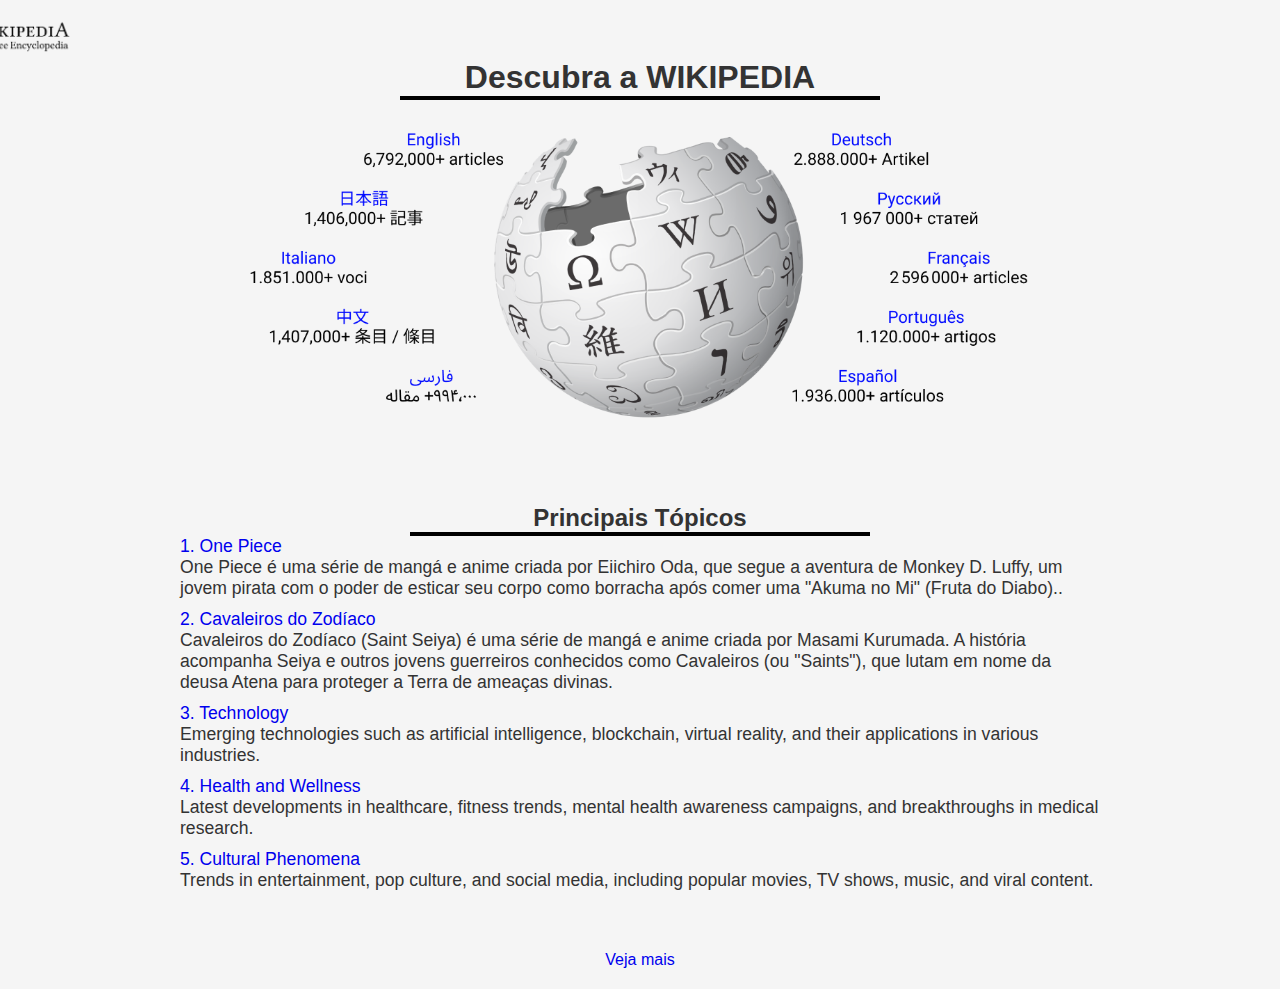
<file: index.html>
<!DOCTYPE html>
<html lang="pt-br">
<head>
    <meta charset="UTF-8">
    <meta name="viewport" content="width=device-width, initial-scale=1.0">
    <title>Wikipedia</title>
    <link rel="stylesheet" href="index.css">
</head>
<body>
    <div class="container">
        <nav>
            <img src="logoWiki.png" alt="Globo Wikipedia" class="nav-globo">
        </nav>
        <header>
            <h1>Descubra a WIKIPEDIA</h1>
        </header>

        <section class="languages">
            <img src="mundoWiki.png" alt="Globo Wikipedia" class="globe">
        </section>

        <section class="topics">
            <h2>Principais Tópicos</h2>
            <ul>
                <li> <a href="onepiece.html">1. One Piece</a> 
                    <p>One Piece é uma série de mangá e anime criada por Eiichiro Oda, que segue a aventura de Monkey D. Luffy, um jovem pirata com o poder de esticar seu corpo como borracha após comer uma "Akuma no Mi" (Fruta do Diabo)..</p>
                </li>
                <li><a href="cavaleiros.html">2. Cavaleiros do Zodíaco</a>
                    <p>Cavaleiros do Zodíaco (Saint Seiya) é uma série de mangá e anime criada por Masami Kurumada. A história acompanha Seiya e outros jovens guerreiros conhecidos como Cavaleiros (ou "Saints"), que lutam em nome da deusa Atena para proteger a Terra de ameaças divinas.</p>
                </li>
                <li><a href="#"> 3. Technology</a>
                    <p>Emerging technologies such as artificial intelligence, blockchain, virtual reality, and their applications in various industries.</p>
                </li>
                <li><a href="#">4. Health and Wellness</a>
                    <p>Latest developments in healthcare, fitness trends, mental health awareness campaigns, and breakthroughs in medical research.</p>
                </li>
                <li><a href="#">5. Cultural Phenomena</a>
                    <p>Trends in entertainment, pop culture, and social media, including popular movies, TV shows, music, and viral content.</p>
                </li>
            </ul>
        </section>

        <footer>
            <a href="#">Veja mais</a>
        </footer>
    </div>
</body>
</html>
</file>
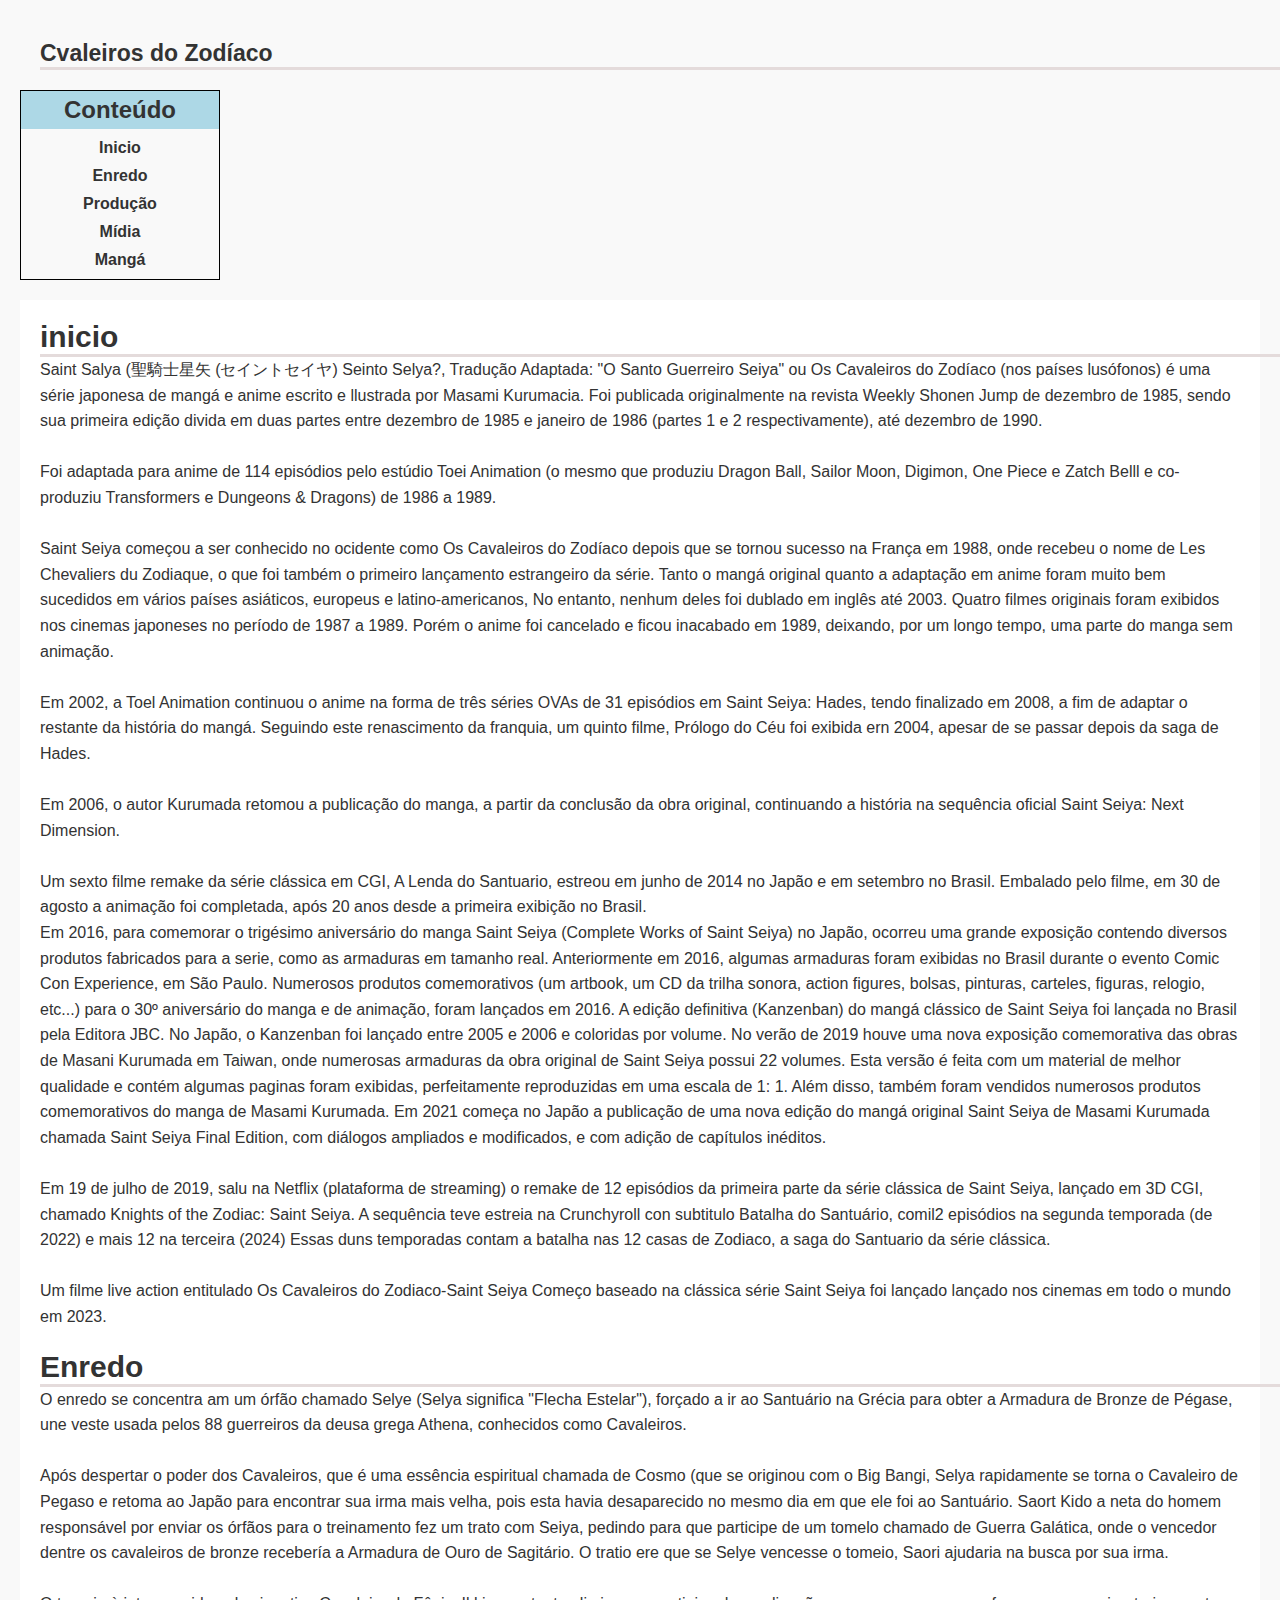
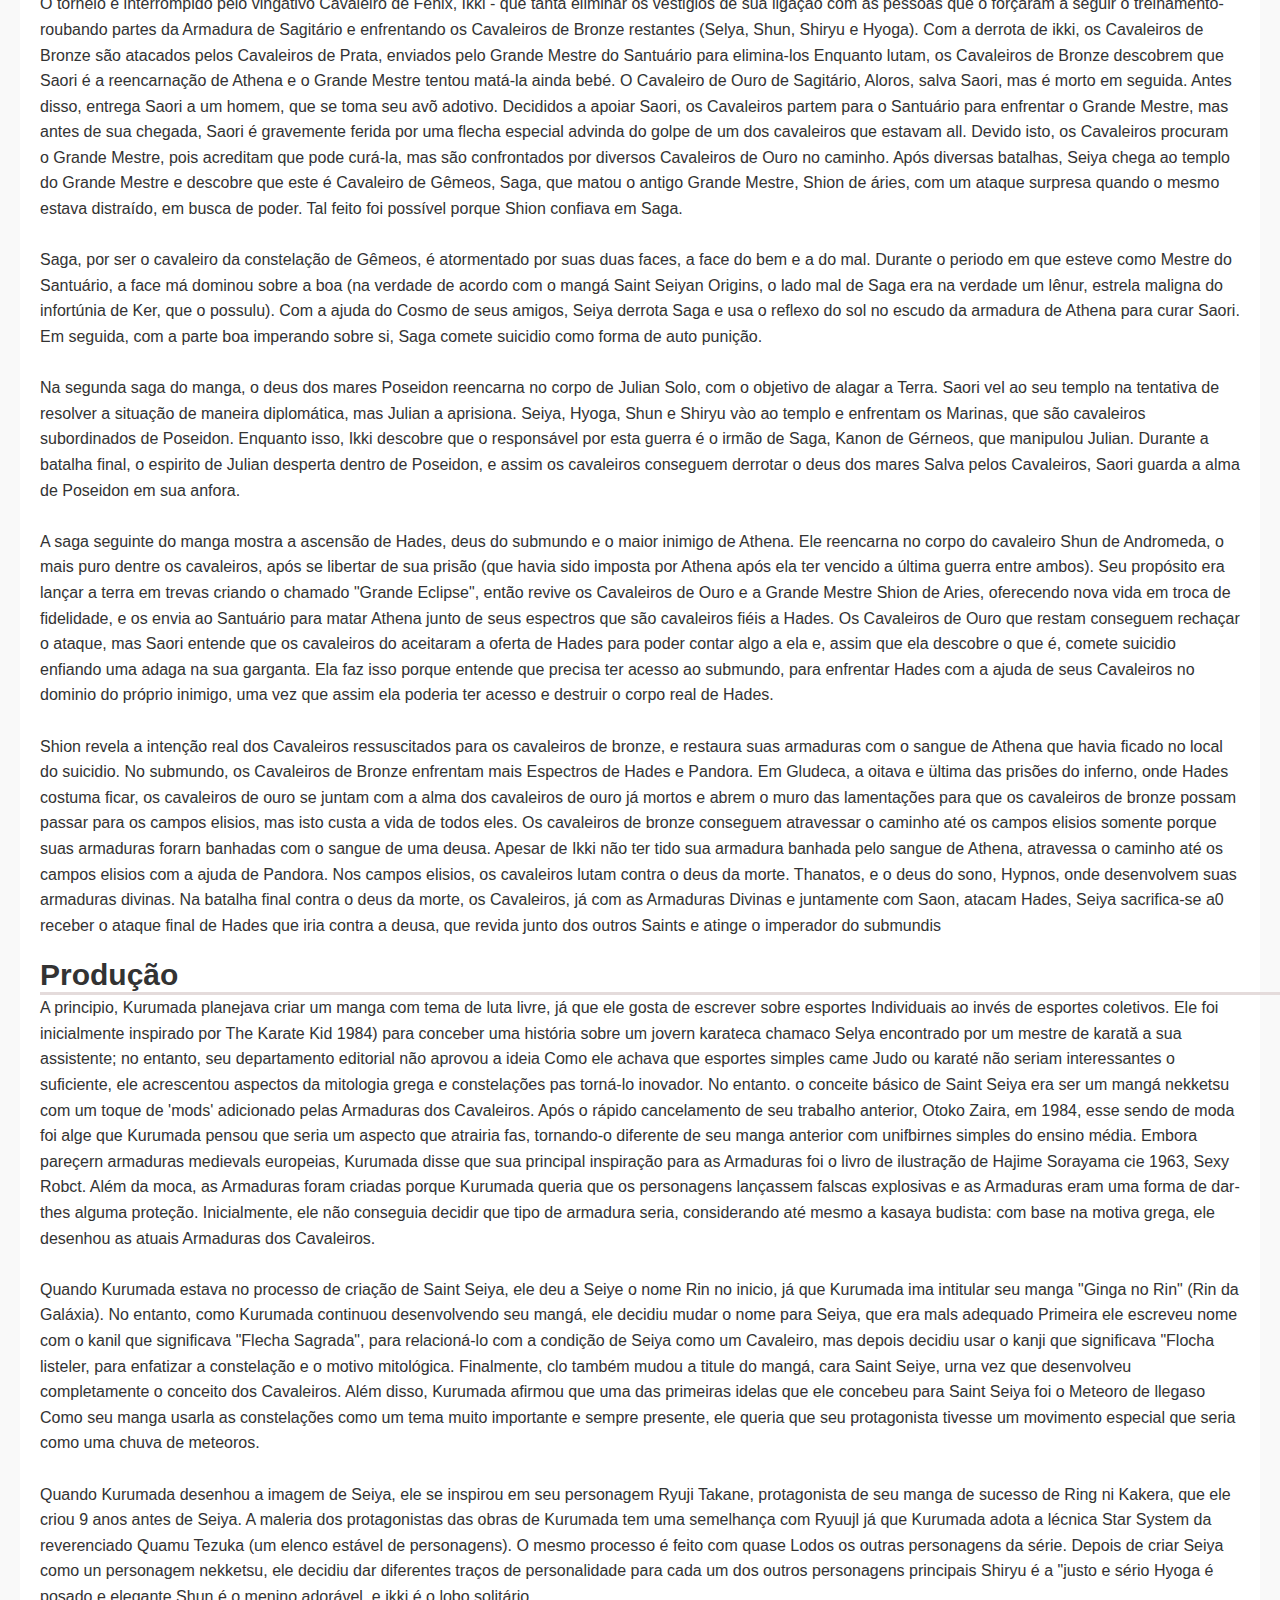
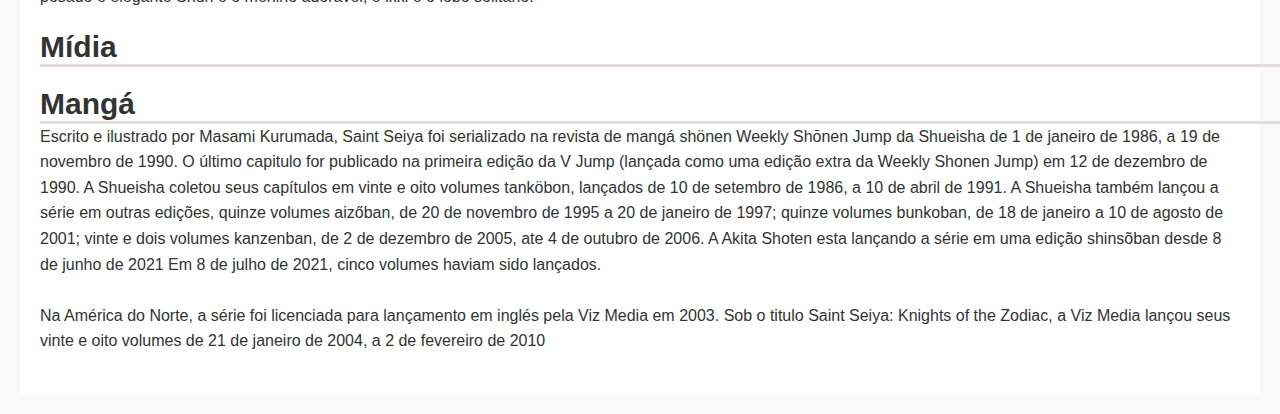
<file: cavaleiros.html>
<!DOCTYPE html>
<html lang="pt-br">
<head>
    <meta charset="UTF-8">
    <meta name="viewport" content="width=device-width, initial-scale=1.0">
    <title>Cavaleiros do Zodíaco</title>
    <link rel="stylesheet" href="cavaleiros.css">
</head>
<body>

    <header>
        <h1>Cvaleiros do Zodíaco</h1>
    </header>

    <section class="content-box">
        <h2>Conteúdo</h2>
        <ul>
            <li><a href="#sinopse">Inicio</a></li>
            <li><a href="#enredo">Enredo</a></li>
            <li><a href="#producao">Produção</a></li>
            <li><a href="#midia">Mídia</a></li>
            <li><a href="#manga">Mangá</a></li>
        </ul>
    </section>

    <section class="main-content">
        <h3 id="inicio">inicio</h3>
        <p>Saint Salya (聖騎士星矢 (セイントセイヤ) Seinto Selya?, Tradução Adaptada: "O Santo Guerreiro Seiya" ou Os Cavaleiros do Zodíaco (nos países lusófonos) é uma série japonesa de mangá e anime escrito e llustrada por Masami Kurumacia. Foi publicada originalmente na revista Weekly Shonen Jump de dezembro de 1985, sendo sua primeira edição divida em duas partes entre dezembro de 1985 e janeiro de 1986 (partes 1 e 2 respectivamente), até dezembro de 1990. <br><br> 
            
            Foi adaptada para anime de 114 episódios pelo estúdio Toei Animation (o mesmo que produziu Dragon Ball, Sailor Moon, Digimon, One Piece e Zatch Belll e co-produziu Transformers e Dungeons & Dragons) de 1986 a 1989. <br><br>
            
            Saint Seiya começou a ser conhecido no ocidente como Os Cavaleiros do Zodíaco depois que se tornou sucesso na França em 1988, onde recebeu o nome de Les Chevaliers du Zodiaque, o que foi também o primeiro lançamento estrangeiro da série. Tanto o mangá original quanto a adaptação em anime foram muito bem sucedidos em vários países asiáticos, europeus e latino-americanos, No entanto, nenhum deles foi dublado em inglês até 2003. Quatro filmes originais foram exibidos 
            nos cinemas japoneses no período de 1987 a 1989. Porém o anime foi cancelado e ficou inacabado em 1989, deixando, por um longo tempo, uma parte do manga sem animação. <br><br>
            
            Em 2002, a Toel Animation continuou o anime na forma de três séries OVAs de 31 episódios em Saint Seiya: Hades, tendo finalizado em 2008, a fim de adaptar o restante da história do mangá. Seguindo este renascimento da franquia, um quinto filme, Prólogo do Céu foi exibida ern 2004, apesar de se passar depois da saga de Hades. <br><br>
            
            Em 2006, o autor Kurumada retomou a publicação do manga, a partir da conclusão da obra original, continuando a história na sequência oficial Saint Seiya: Next Dimension. <br><br>
            
            Um sexto filme remake da série clássica em CGI, A Lenda do Santuario, estreou em junho de 2014 no Japão e em setembro no Brasil. Embalado pelo filme, em 30 de agosto a animação foi completada, após 20 anos desde a primeira exibição no Brasil. <br><b></b>
            
            Em 2016, para comemorar o trigésimo aniversário do manga Saint Seiya (Complete Works of Saint Seiya) no Japão, ocorreu uma grande exposição contendo diversos produtos fabricados para a serie, como as armaduras em tamanho real. Anteriormente em 2016, algumas armaduras foram exibidas no Brasil durante o evento Comic Con Experience, em São Paulo. 
            Numerosos produtos comemorativos (um artbook, um CD da trilha sonora, action figures, bolsas, pinturas, carteles, figuras, relogio, etc...) para o 30º aniversário do manga e de animação, foram lançados em 2016. 
            A edição definitiva (Kanzenban) do mangá clássico de Saint Seiya foi lançada no Brasil pela Editora JBC. No Japão, o Kanzenban foi lançado entre 2005 e 2006 e coloridas por volume. No verão de 2019 houve uma nova exposição comemorativa das obras de Masani Kurumada em Taiwan, onde numerosas armaduras da obra original de Saint Seiya
            possui 22 volumes. Esta versão é feita com um material de melhor qualidade e contém algumas paginas
            foram exibidas, perfeitamente reproduzidas em uma escala de 1: 1. Além disso, também foram vendidos numerosos produtos comemorativos do manga de Masami Kurumada. Em 2021 começa no Japão a publicação de uma nova edição do mangá original Saint Seiya de Masami Kurumada
            chamada Saint Seiya Final Edition, com diálogos ampliados e modificados, e com adição de capítulos inéditos.<br><br>

            Em 19 de julho de 2019, salu na Netflix (plataforma de streaming) o remake de 12 episódios da primeira parte da série clássica de Saint Seiya, lançado em 3D CGI, chamado Knights of the Zodiac: Saint Seiya. A sequência teve estreia na Crunchyroll con subtitulo Batalha do Santuário, comil2 episódios na segunda temporada (de 2022) 
            e mais 12 na terceira (2024) Essas duns temporadas contam a batalha nas 12 casas de Zodiaco, a saga do Santuario da série clássica. <br><br>
            
            Um filme live action entitulado Os Cavaleiros do Zodiaco-Saint Seiya Começo baseado na clássica série Saint Seiya foi lançado lançado nos
            cinemas em todo o mundo em 2023.</p>
        
        <h3 id="enredo">Enredo</h3>
        <p>O enredo se concentra am um órfão chamado Selye (Selya significa "Flecha Estelar"), forçado a ir ao Santuário na Grécia para obter a Armadura de
            Bronze de Pégase, une veste usada pelos 88 guerreiros da deusa grega Athena, conhecidos como Cavaleiros. <br><br>

            Após despertar o poder dos Cavaleiros, que é uma essência espiritual chamada de Cosmo (que se originou com o Big Bangi, Selya rapidamente se torna o Cavaleiro de Pegaso e 
            retoma ao Japão para encontrar sua irma mais velha, pois esta havia desaparecido no mesmo dia em que ele foi ao Santuário. Saort Kido a neta do homem responsável por enviar os órfãos para o treinamento fez um trato com Seiya, 
            pedindo para que participe de um tomelo chamado de Guerra Galática, onde o vencedor dentre os cavaleiros de bronze recebería a Armadura de Ouro de Sagitário. O tratio ere que se Selye vencesse o tomeio, Saori ajudaria na busca por sua irma. <br><br>
            
            O torneio è interrompido pelo vingativo Cavaleiro de Fênix, Ikki - que tanta eliminar os vestigios de sua ligação com as pessoas que o forçaram a seguir o treinamento-roubando partes da Armadura de Sagitário e enfrentando os Cavaleiros de Bronze restantes (Selya, Shun, Shiryu e Hyoga). 
            Com a derrota de ikki, os Cavaleiros de Bronze são atacados pelos Cavaleiros de Prata, enviados pelo Grande Mestre do Santuário para elimina-los Enquanto lutam, os Cavaleiros de Bronze descobrem que Saori é a reencarnação de Athena e o Grande Mestre tentou matá-la ainda bebé. 
            O Cavaleiro de Ouro de Sagitário, Aloros, salva Saori, mas é morto em seguida. Antes disso, entrega Saori a um homem, que se toma seu avõ adotivo. Decididos a apoiar Saori, os Cavaleiros partem para o Santuário para enfrentar o Grande Mestre, mas antes de sua chegada, Saori é
            gravemente ferida por uma flecha especial advinda do golpe de um dos cavaleiros que estavam all. Devido isto, os Cavaleiros procuram o Grande Mestre, pois acreditam que pode curá-la, mas são confrontados por diversos Cavaleiros de Ouro no caminho. 
            Após diversas batalhas, Seiya chega ao templo do Grande Mestre e descobre que este é Cavaleiro de Gêmeos, Saga, que matou o antigo Grande Mestre, Shion de áries, com um ataque surpresa quando o mesmo estava distraído, em busca de poder. Tal feito foi possível porque Shion confiava em Saga. <br><br>
            
            Saga, por ser o cavaleiro da constelação de Gêmeos, é atormentado por suas duas faces, a face do bem e a do mal. Durante o periodo em que esteve como Mestre do Santuário, a face má dominou sobre a boa (na verdade de acordo com o mangá Saint Seiyan Origins, o lado mal de Saga era na verdade um lênur, 
            estrela maligna do infortúnia de Ker, que o possulu). Com a ajuda do Cosmo de seus amigos, Seiya derrota Saga e usa o reflexo do sol no escudo da armadura de Athena para curar Saori. Em seguida, com a parte boa imperando sobre si, Saga comete suicidio como forma de auto punição. <br><br>
            
            Na segunda saga do manga, o deus dos mares Poseidon reencarna no corpo de Julian Solo, com o objetivo de alagar a Terra. Saori vel ao seu templo na tentativa de resolver a situação de maneira diplomática, mas Julian a aprisiona. Seiya, Hyoga, Shun e Shiryu vào ao templo e enfrentam os Marinas, 
            que são cavaleiros subordinados de Poseidon. Enquanto isso, Ikki descobre que o responsável por esta guerra é o irmão de Saga, Kanon de Gérneos, que manipulou Julian. Durante a batalha final, o espirito de Julian desperta dentro de Poseidon, e assim os cavaleiros conseguem derrotar o deus dos mares Salva pelos Cavaleiros, 
            Saori guarda a alma de Poseidon em sua anfora. <br><br>
            
            A saga seguinte do manga mostra a ascensão de Hades, deus do submundo e o maior inimigo de Athena. Ele reencarna no corpo do cavaleiro Shun de Andromeda, o mais puro dentre os cavaleiros, após se libertar de sua prisão (que havia sido imposta por Athena após ela ter vencido a
            última guerra entre ambos). Seu propósito era lançar a terra em trevas criando o chamado "Grande Eclipse", então revive os Cavaleiros de Ouro e a
            Grande Mestre Shion de Aries, oferecendo nova vida em troca de fidelidade, e os envia ao Santuário para matar Athena junto de seus espectros que são cavaleiros fiéis a Hades. Os Cavaleiros de Ouro que restam conseguem rechaçar o ataque, mas Saori entende que os cavaleiros do aceitaram 
            a oferta de Hades para poder contar algo a ela e, assim que ela descobre o que é, comete suicidio enfiando uma adaga na sua
            garganta. Ela faz isso porque entende que precisa ter acesso ao submundo, para enfrentar Hades com a ajuda de seus Cavaleiros no dominio do
            próprio inimigo, uma vez que assim ela poderia ter acesso e destruir o corpo real de Hades. <br><br>
            
            Shion revela a intenção real dos Cavaleiros ressuscitados para os cavaleiros de bronze, e restaura suas armaduras com o sangue de Athena que
            havia ficado no local do suicidio. No submundo, os Cavaleiros de Bronze enfrentam mais Espectros de Hades e Pandora. Em Gludeca, a oitava e
            ültima das prisões do inferno, onde Hades costuma ficar, os cavaleiros de ouro se juntam com a alma dos cavaleiros de ouro já mortos e abrem o 
            muro das lamentações para que os cavaleiros de bronze possam passar para os campos elisios, mas isto custa a vida de todos eles. Os cavaleiros
            de bronze conseguem atravessar o caminho até os campos elisios somente porque suas armaduras forarn banhadas com o sangue de uma
            deusa. Apesar de Ikki não ter tido sua armadura banhada pelo sangue de Athena, atravessa o caminho até os campos elisios com a ajuda de Pandora. Nos campos elisios, os cavaleiros lutam contra o deus da morte. Thanatos, e o deus do sono, Hypnos, onde desenvolvem suas armaduras
            divinas. Na batalha final contra o deus da morte, os Cavaleiros, já com as Armaduras Divinas e juntamente com Saon, atacam Hades, Seiya sacrifica-se a0 receber o ataque final de Hades que iria contra a deusa, que
            revida junto dos outros Saints e atinge o imperador do submundis</p>

        <h3 id="producao">Produção</h3>
        <p>A principio, Kurumada planejava criar um manga com tema de luta livre, já que ele gosta de escrever sobre esportes Individuais ao invés de esportes coletivos. Ele foi inicialmente inspirado por The Karate Kid 1984) 
            para conceber uma história sobre um jovern karateca chamaco Selya encontrado por um mestre de karată a sua assistente; no entanto, seu departamento editorial não aprovou a ideia Como ele achava que esportes simples came Judo ou karaté não seriam interessantes o suficiente, 
            ele acrescentou aspectos da mitologia grega e constelações pas torná-lo inovador. No entanto. o conceite básico de Saint Seiya era ser um mangá nekketsu com um toque de 'mods' adicionado pelas Armaduras dos Cavaleiros. Após o rápido cancelamento de seu trabalho anterior, Otoko Zaira, em 1984, 
            esse sendo de moda foi alge que Kurumada pensou que seria um aspecto que atrairia fas, tornando-o diferente de seu manga anterior com unifbirnes simples do ensino média. Embora pareçern armaduras medievals europeias, Kurumada disse que sua principal inspiração para as Armaduras foi o livro de ilustração de Hajime Sorayama cie 1963, Sexy Robct. 
            Além da moca, as Armaduras foram criadas porque Kurumada queria que os personagens lançassem falscas explosivas e as Armaduras eram uma forma de dar-thes alguma proteção. Inicialmente, ele não conseguia decidir que tipo de armadura seria, considerando até mesmo a kasaya budista: com base na motiva grega, ele desenhou as atuais Armaduras dos Cavaleiros. <br><br>

            Quando Kurumada estava no processo de criação de Saint Seiya, ele deu a Seiye o nome Rin no inicio, já que Kurumada ima intitular seu manga "Ginga no Rin" (Rin da Galáxia). No entanto, como Kurumada continuou desenvolvendo seu mangá, ele decidiu mudar o nome para Seiya, que era mals adequado Primeira ele escreveu nome com o kanil que significava "Flecha Sagrada", 
            para relacioná-lo com a condição de Seiya como um Cavaleiro, mas depois decidiu usar o kanji que significava "Flocha listeler, para enfatizar a constelação e o motivo mitológica. Finalmente, clo também mudou a titule do mangá, cara Saint Seiye, urna vez que desenvolveu completamente o conceito dos Cavaleiros. Além disso, Kurumada afirmou que uma das primeiras idelas 
            que ele concebeu para Saint Seiya foi o Meteoro de llegaso Como seu manga usarla as constelações como um tema muito importante e sempre presente, ele queria que seu protagonista tivesse um movimento especial que seria como uma chuva de meteoros. <br><br>
            
            Quando Kurumada desenhou a imagem de Seiya, ele se inspirou em seu personagem Ryuji Takane, protagonista de seu manga de sucesso de Ring ni Kakera, que ele criou 9 anos antes de Seiya. A maleria dos protagonistas das obras de Kurumada tem uma semelhança com Ryuujl já 
            que Kurumada adota a lécnica Star System da reverenciado Quamu Tezuka (um elenco estável de personagens). O mesmo processo é feito com quase Lodos os outras personagens da série. Depois de criar Seiya como un personagem nekketsu, ele decidiu dar diferentes traços de personalidade para cada 
            um dos outros personagens principais Shiryu é a "justo e sério Hyoga é posado e elegante Shun é o menino adorável, e ikki é o lobo solitário.</p>
        
        <h3 id="midia">Mídia</h3>
        <p></p>
        
        <h3 id="manga">Mangá</h3>
        <p>Escrito e ilustrado por Masami Kurumada, Saint Seiya foi serializado na revista de mangá shönen Weekly Shōnen Jump da Shueisha de 1 de janeiro de 1986, a 19 de novembro de 1990. 
            O último capitulo for publicado na primeira edição da V Jump (lançada como uma edição extra da Weekly Shonen Jump) em 12 de dezembro de 1990. A Shueisha coletou seus capítulos em vinte e oito volumes tanköbon, lançados de 10 de setembro de 1986, a 10 de abril de 1991. 
            A Shueisha também lançou a série em outras edições, quinze volumes aizőban, de 20 de novembro de 1995 a 20 de janeiro de 1997; quinze volumes bunkoban, de 18 de janeiro a 10 de agosto de 2001; vinte e dois volumes kanzenban, de 2 de dezembro de 2005, ate 4 de outubro de 2006. 
            A Akita Shoten esta lançando a série em uma edição shinsõban desde 8 de junho de 2021 Em 8 de julho de 2021, cinco volumes haviam sido lançados. <br><br>

            Na América do Norte, a série foi licenciada para lançamento em inglés pela Viz Media em 2003. Sob o titulo Saint Seiya: Knights of the Zodiac, a Viz Media lançou seus vinte e oito volumes de 21 de janeiro de 2004, a 2 de fevereiro de 2010</p>
    </section>

</body>
</html>
</file>
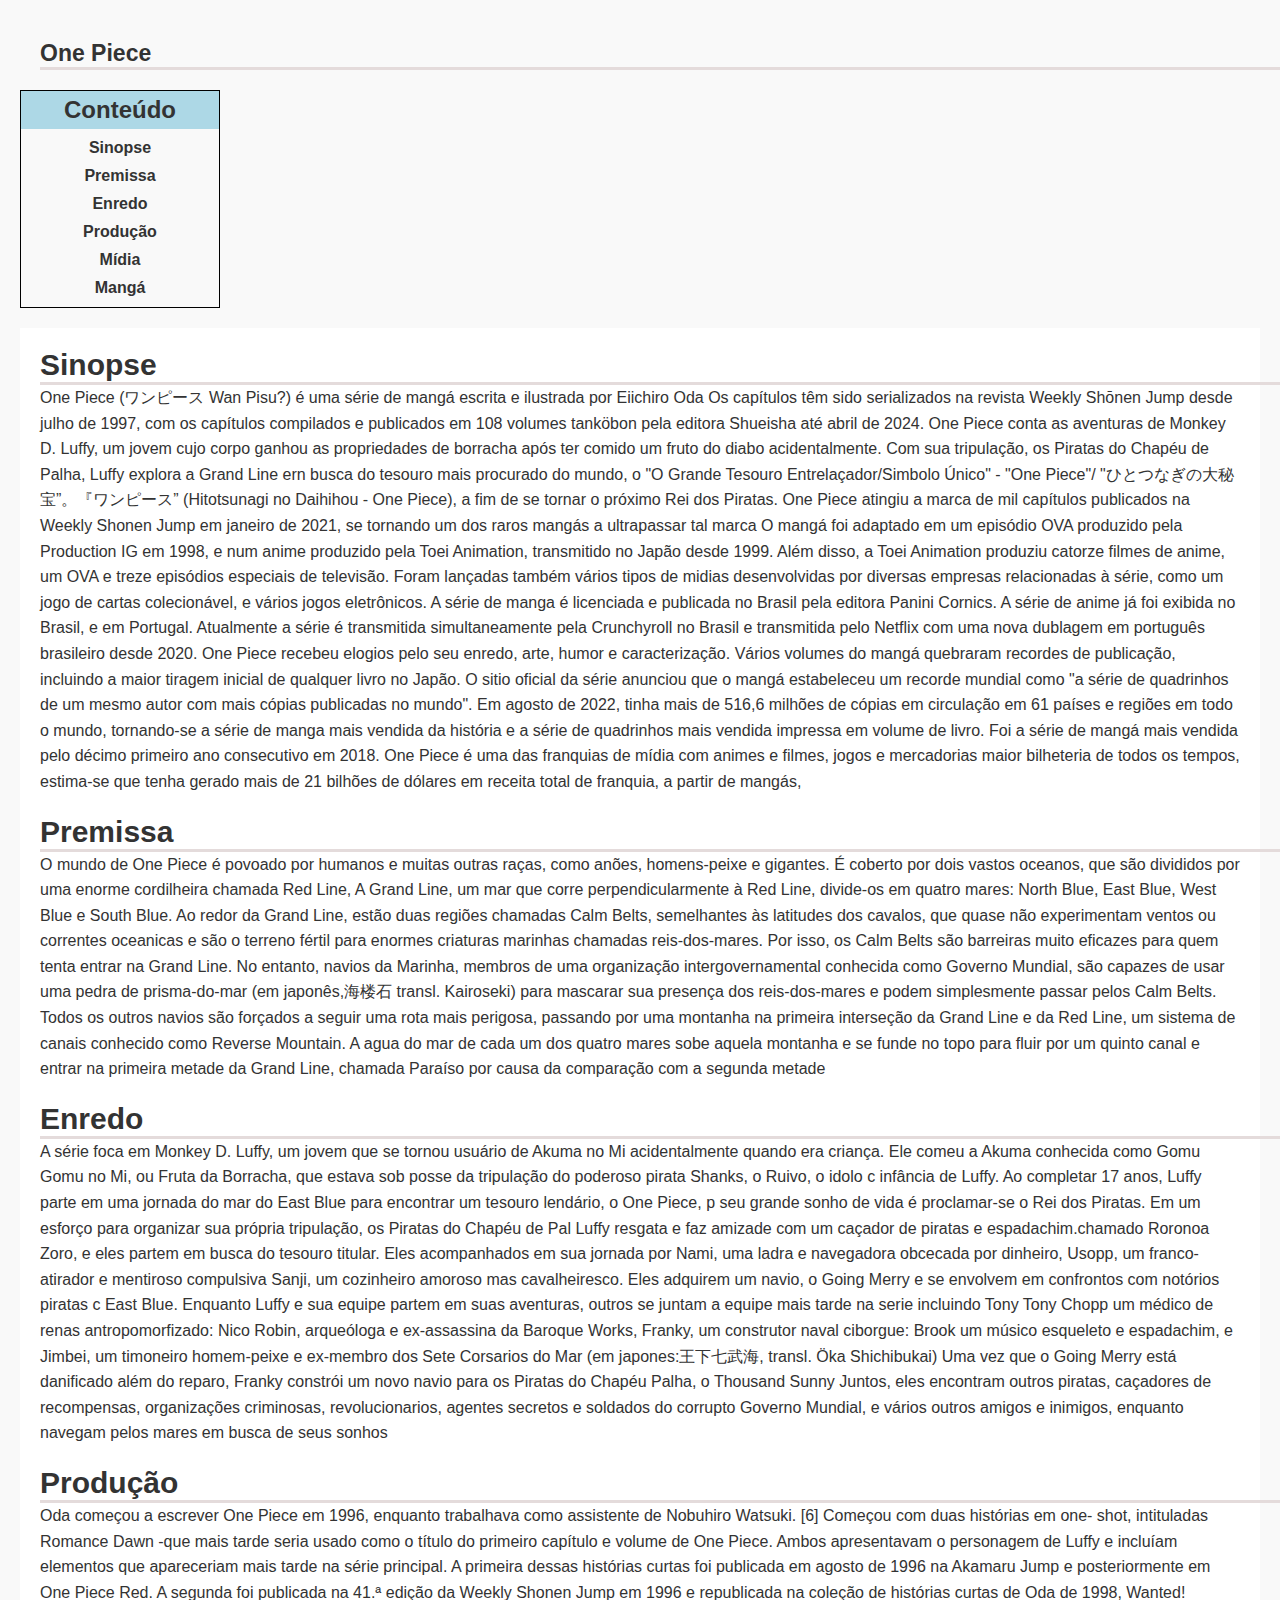
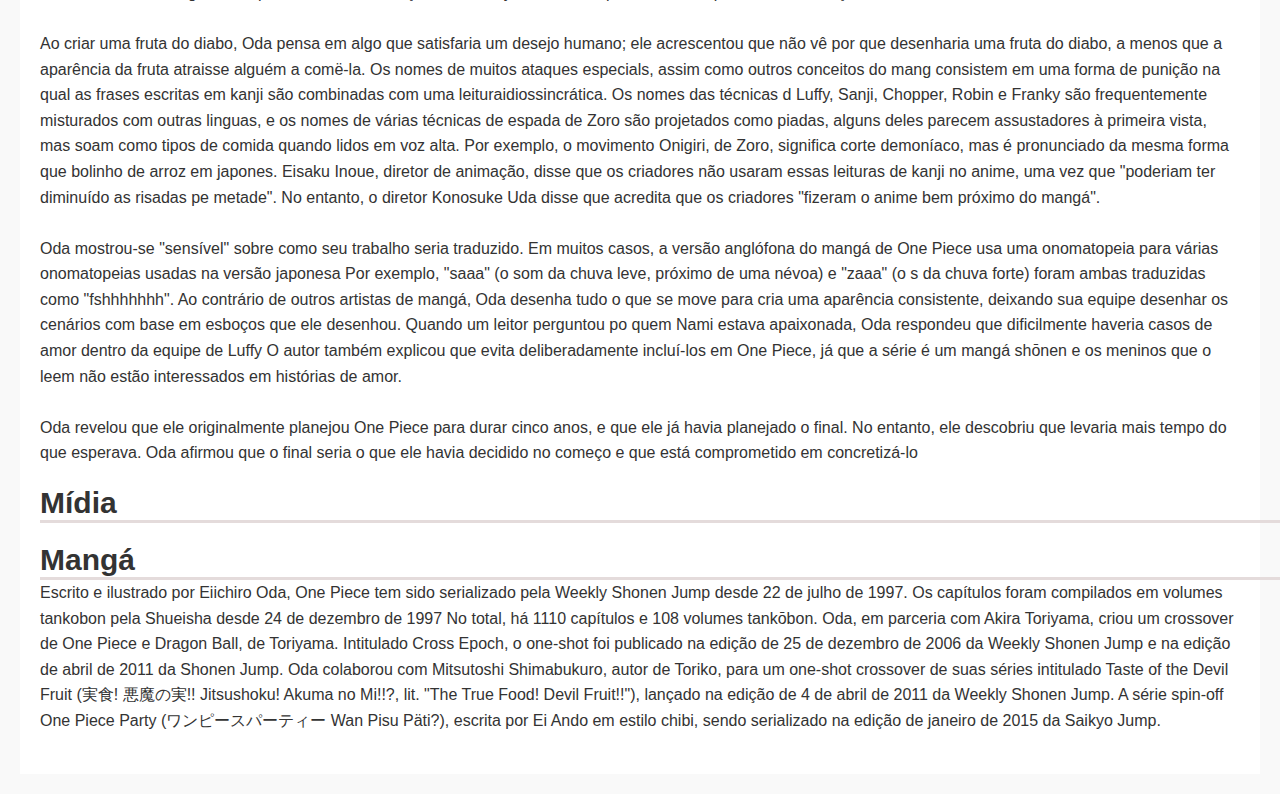
<file: onepiece.html>
<!DOCTYPE html>
<html lang="pt-br">
<head>
    <meta charset="UTF-8">
    <meta name="viewport" content="width=device-width, initial-scale=1.0">
    <title>One Piece</title>
    <link rel="stylesheet" href="onepiece.css">
</head>
<body>
    <header>
        <h1>One Piece</h1>
    </header>
    <section class="content-box">
        <h2>Conteúdo</h2>
        <ul>
            <li><a href="#sinopse">Sinopse</a></li>
            <li><a href="#premissa">Premissa</a></li>
            <li><a href="#enredo">Enredo</a></li>
            <li><a href="#producao">Produção</a></li>
            <li><a href="#midia">Mídia</a></li>
            <li><a href="#manga">Mangá</a></li>
        </ul>
    </section>

    <section class="main-content">

        <h3 id="sinopse">Sinopse</h3>
        <p>One Piece (ワンピース Wan Pisu?) é uma série de mangá escrita e ilustrada por Eiichiro Oda Os capítulos têm sido serializados na revista Weekly Shōnen Jump desde julho de 1997, 
            com os capítulos compilados e publicados em 108 volumes tanköbon pela editora Shueisha até abril de 2024. One Piece conta as aventuras de Monkey D.
            Luffy, um jovem cujo corpo ganhou as propriedades de borracha após ter comido um fruto do diabo acidentalmente. Com sua tripulação, os Piratas do Chapéu de Palha, Luffy explora a Grand Line ern busca do tesouro mais procurado do mundo, 
            o "O Grande Tesouro Entrelaçador/Simbolo Único" - "One Piece"/ "ひとつなぎの大秘宝”。『ワンピース” (Hitotsunagi no Daihihou - One Piece), a fim de se tornar o próximo Rei dos Piratas. One Piece atingiu a marca de mil capítulos publicados na Weekly Shonen Jump em janeiro de 2021, 
            se tornando um dos raros mangás a ultrapassar tal marca O mangá foi adaptado em um episódio OVA produzido pela Production IG em 1998, e num anime produzido pela Toei Animation, transmitido no Japão desde 1999. Além disso, a Toei Animation produziu catorze filmes de anime, um OVA e treze episódios especiais de televisão. 
            Foram lançadas também vários tipos de midias desenvolvidas por diversas empresas relacionadas à série, como um jogo de cartas colecionável, e vários jogos eletrônicos. A série de manga é licenciada e publicada no Brasil pela editora Panini Cornics. A série de anime já foi exibida no Brasil, e em Portugal. Atualmente a série é transmitida simultaneamente pela Crunchyroll no Brasil e transmitida pelo Netflix com uma nova dublagem em português brasileiro desde 2020. 
            One Piece recebeu elogios pelo seu enredo, arte, humor e caracterização. Vários volumes do mangá quebraram recordes de publicação, incluindo a maior tiragem inicial de qualquer livro no Japão. O sitio oficial da série anunciou que o mangá estabeleceu um recorde mundial como "a série de quadrinhos de um mesmo autor com mais cópias publicadas no mundo". Em agosto de 2022, tinha mais de 516,6 milhões de cópias em circulação em 61 países e regiões em todo o mundo, tornando-se a série de manga mais vendida da história e a série de quadrinhos mais vendida impressa em volume de livro. 
            Foi a série de mangá mais vendida pelo décimo primeiro ano consecutivo em 2018. One Piece é uma das franquias de mídia com animes e filmes, jogos e mercadorias maior bilheteria de todos os tempos, estima-se que tenha gerado mais de 21 bilhões de dólares em receita total de franquia, a partir de mangás,</p>
        
        <h3 id="premissa">Premissa</h3>
        <p>O mundo de One Piece é povoado por humanos e muitas outras raças, como anões, homens-peixe e gigantes. É coberto por dois vastos oceanos, que são divididos por uma enorme cordilheira chamada Red Line, A Grand Line, um mar que corre perpendicularmente à Red Line, divide-os em quatro mares: North Blue, East Blue, West Blue e South Blue. Ao redor da Grand Line, estão duas regiões chamadas Calm Belts, semelhantes às latitudes dos cavalos, que quase não experimentam ventos ou correntes oceanicas e são o terreno fértil para enormes criaturas marinhas chamadas reis-dos-mares. Por isso, 
            os Calm Belts são barreiras muito eficazes para quem tenta entrar na Grand Line. No entanto, navios da Marinha, membros de uma organização intergovernamental conhecida como Governo Mundial, são capazes de usar uma pedra de prisma-do-mar (em japonês,海楼石 transl. Kairoseki) para mascarar sua presença dos reis-dos-mares e podem simplesmente passar pelos Calm Belts. Todos os outros navios são forçados a seguir uma rota mais perigosa, passando por uma montanha na primeira interseção da Grand Line e da Red Line, um sistema de canais conhecido como Reverse Mountain. A agua do mar de 
            cada um dos quatro mares sobe aquela montanha e se funde no topo para fluir por um quinto canal e entrar na primeira metade da Grand Line, chamada Paraíso por causa da comparação com a segunda metade</p>
        
        <h3 id="enredo">Enredo</h3>
        <p>A série foca em Monkey D. Luffy, um jovem que se tornou usuário de Akuma no Mi acidentalmente quando era criança. Ele comeu a Akuma conhecida como Gomu Gomu no Mi, ou Fruta da Borracha, que estava sob posse da tripulação do poderoso pirata Shanks, o Ruivo, o idolo c infância de Luffy. Ao completar 17 anos, Luffy parte em uma jornada do mar do East Blue para encontrar um tesouro lendário, o One Piece, p seu grande sonho de vida é proclamar-se o Rei dos Piratas. Em um esforço para organizar sua própria tripulação, os Piratas do Chapéu de Pal Luffy resgata e faz amizade com um caçador de piratas e espadachim.chamado Roronoa Zoro, 
            e eles partem em busca do tesouro titular. Eles acompanhados em sua jornada por Nami, uma ladra e navegadora obcecada por dinheiro, Usopp, um franco-atirador e mentiroso compulsiva Sanji, um cozinheiro amoroso mas cavalheiresco. Eles adquirem um navio, o Going Merry e se envolvem em confrontos com notórios piratas c East Blue. Enquanto Luffy e sua equipe partem em suas aventuras, outros se juntam a equipe mais tarde na serie incluindo Tony Tony Chopp um médico de renas antropomorfizado: Nico Robin, arqueóloga e ex-assassina da Baroque Works, Franky, um construtor naval ciborgue: Brook um músico esqueleto e espadachim, e Jimbei, 
            um timoneiro homem-peixe e ex-membro dos Sete Corsarios do Mar (em japones:王下七武海, transl. Öka Shichibukai) Uma vez que o Going Merry está danificado além do reparo, Franky constrói um novo navio para os Piratas do Chapéu Palha, o Thousand Sunny Juntos, eles encontram outros piratas, caçadores de recompensas, organizações criminosas, revolucionarios, agentes secretos e soldados do corrupto Governo Mundial, e vários outros amigos e inimigos, enquanto navegam pelos mares em busca de seus sonhos</p>
        
        <h3 id="producao">Produção</h3>
        <p>Oda começou a escrever One Piece em 1996, enquanto trabalhava como assistente de Nobuhiro Watsuki. [6] Começou com duas histórias em one- shot, intituladas Romance Dawn -que mais tarde seria usado como o título do primeiro capítulo e volume de One Piece. Ambos apresentavam o personagem de Luffy e incluíam elementos que apareceriam mais tarde na série principal. A primeira dessas histórias curtas foi publicada em agosto de 1996 na Akamaru Jump e posteriormente em One Piece Red. A segunda foi publicada na 41.ª edição da Weekly Shonen Jump em 1996 e republicada na coleção de histórias curtas de Oda de 1998, Wanted!<br><br>

            Ao criar uma fruta do diabo, Oda pensa em algo que satisfaria um desejo humano; ele acrescentou que não vê por que desenharia uma fruta do diabo, a menos que a aparência da fruta atraisse alguém a comë-la. Os nomes de muitos ataques especials, assim como outros conceitos do mang consistem em uma forma de punição na qual as frases escritas em kanji são combinadas com uma leituraidiossincrática. Os nomes das técnicas d Luffy, Sanji, Chopper, Robin e Franky são frequentemente misturados com outras linguas, e os nomes de várias técnicas de espada de Zoro são projetados como piadas, alguns deles parecem assustadores à primeira vista, 
            mas soam como tipos de comida quando lidos em voz alta. Por exemplo, o movimento Onigiri, de Zoro, significa corte demoníaco, mas é pronunciado da mesma forma que bolinho de arroz em japones. Eisaku Inoue, diretor de animação, disse que os criadores não usaram essas leituras de kanji no anime, uma vez que "poderiam ter diminuído as risadas pe metade". No entanto, o diretor Konosuke Uda disse que acredita que os criadores "fizeram o anime bem próximo do mangá".<br><br>
            
            Oda mostrou-se "sensível" sobre como seu trabalho seria traduzido. Em muitos casos, a versão anglófona do mangá de One Piece usa uma
            onomatopeia para várias onomatopeias usadas na versão japonesa Por exemplo, "saaa" (o som da chuva leve, próximo de uma névoa) e "zaaa" (o s da chuva forte) foram ambas traduzidas como "fshhhhhhh". Ao contrário de outros artistas de mangá, Oda desenha tudo o que se move para cria uma aparência consistente, deixando sua equipe desenhar os cenários com base em esboços que ele desenhou. Quando um leitor perguntou po quem Nami estava apaixonada, Oda respondeu que dificilmente haveria casos de amor dentro da equipe de Luffy O autor também explicou que evita deliberadamente incluí-los em One Piece, 
            já que a série é um mangá shōnen e os meninos que o leem não estão interessados em histórias de amor.<br><br>
            
            Oda revelou que ele originalmente planejou One Piece para durar cinco anos, e que ele já havia planejado o final. No entanto, ele descobriu que levaria mais tempo do que esperava. Oda afirmou que o final seria o que ele havia decidido no começo e que está comprometido em concretizá-lo</p>
        
        <h3 id="midia">Mídia</h3>
        <p></p>
        
        <h3 id="manga">Mangá</h3>
        <p>Escrito e ilustrado por Eiichiro Oda, One Piece tem sido serializado pela Weekly Shonen Jump desde 22 de julho de 1997. Os capítulos foram compilados em volumes tankobon pela Shueisha desde 24 de dezembro de 1997 No total, há 1110 capítulos e 108 volumes tankōbon. Oda, em parceria com Akira Toriyama, criou um crossover de One Piece e Dragon Ball, de Toriyama. Intitulado Cross Epoch, o one-shot foi publicado na edição de 25 de dezembro de 2006 da Weekly Shonen Jump e na edição de abril de 2011 da Shonen Jump. Oda colaborou com Mitsutoshi Shimabukuro, autor de Toriko, para um one-shot crossover de suas séries intitulado Taste of the Devil Fruit (実食! 悪魔の実!! Jitsushoku! Akuma no Mi!!?, lit. "The True Food! Devil Fruit!!"), lançado na edição de 4 de abril de 2011 da Weekly Shonen Jump. A série spin-off One Piece Party (ワンピースパーティー Wan Pisu Päti?), escrita por Ei Ando em estilo chibi, sendo serializado na edição de janeiro de 2015 da Saikyo Jump.</p>
    </section>

</body>
</html>
</file>
<file: index.css>
* {
    margin: 0;
    padding: 0;
    box-sizing: border-box;
    font-family: Arial, sans-serif;
}

body {
    background-color: #f5f5f5;
    color: #333;
}

.container {
    max-width: 1000px;
    margin: 0 auto;
    padding: 20px;
    text-align: center;
}
.nav-globo{
    height: 35px;
    margin-left: -80rem;
}
header {
    margin-bottom: 30px;
}

h1 {
    margin: 20px 0;
    font-size: 2rem;
    color: #333;
    border-bottom: 4px solid black;
    width: 50%;
    margin: 0 auto;
    text-align: center;

}

.globe {
    grid-area: globe;
    height: 300px;
}

.topics {
    padding: 20px;
    margin-top: 50px;
    border-radius: 5px;
    text-align: left;
}

.topics h2 {
    margin-bottom: 20px;
    color: #333;
    border-bottom: 4px solid black;
    width: 50%;
    margin: 0 auto;
    text-align: center;
}

.topics ul {
    list-style: none;
}

.topics ul li {
    margin-bottom: 10px;
    font-size: 1.1rem;
}
a{
    text-decoration: none;
}
footer {
    margin-top: 30px;
}

footer a {
    padding: 10px 20px;
}
</file>
<file: cavaleiros.css>
* {
    margin: 0;
    padding: 0;
    box-sizing: border-box;
}

body {
    font-family: Arial, sans-serif;
    background-color: #f9f9f9;
    color: #333;
    padding: 20px;
}

header {
    
    padding: 20px;
}

h1 {
    font-size: 23px;
    margin-right: 75rem ;
    border-bottom:solid #e4dbdb;
    width: 92rem;
    margin-right: 10rem;

}
.content-box {
    border: 1px solid #000000;
    width: 200px;
    margin-bottom: 20px;
}

.content-box h2 {
    text-align: center;
    background-color: #add8e6;
    padding: 5px;
}

.content-box ul {
    list-style-type: none;
    text-align: center;
}

.content-box ul li {
    margin: 10px 0;
}

.content-box ul li a {
    text-decoration: none;
    color: #333;
    font-weight: bold;
}

.main-content {
    background-color: #fff;
    padding: 20px;
}

.main-content p {
    margin-bottom: 20px;
    line-height: 1.6;
}
.main-content h3{
    font-size: 30px;
    border-bottom:solid #e4dbdb;
    width: 92rem;
}
</file>
<file: onepiece.css>
* {
    margin: 0;
    padding: 0;
    box-sizing: border-box;
}

body {
    font-family: Arial, sans-serif;
    background-color: #f9f9f9;
    color: #333;
    padding: 20px;
}

header {
    padding: 20px;
    margin-right: 80rem;
}

h1 {
    font-size: 23px;
    border-bottom:solid #e4dbdb;
    width: 92rem;

}
.content-box {
    border: 1px solid #000000;
    width: 200px;
    margin-bottom: 20px;
}

.content-box h2 {
    text-align: center;
    background-color: #add8e6;
    padding: 5px;
}

.content-box ul {
    list-style-type: none;
    text-align: center;
}

.content-box ul li {
    margin: 10px 0;
}

.content-box ul li a {
    text-decoration: none;
    color: #333;
    font-weight: bold;
}

.main-content {
    background-color: #fff;
    padding: 20px;
}

.main-content p {
    margin-bottom: 20px;
    line-height: 1.6;
}
.main-content h3{
    font-size: 30px;
    border-bottom:solid #e4dbdb;
    width: 92rem;
    margin-right: 93rem;
}
</file>
